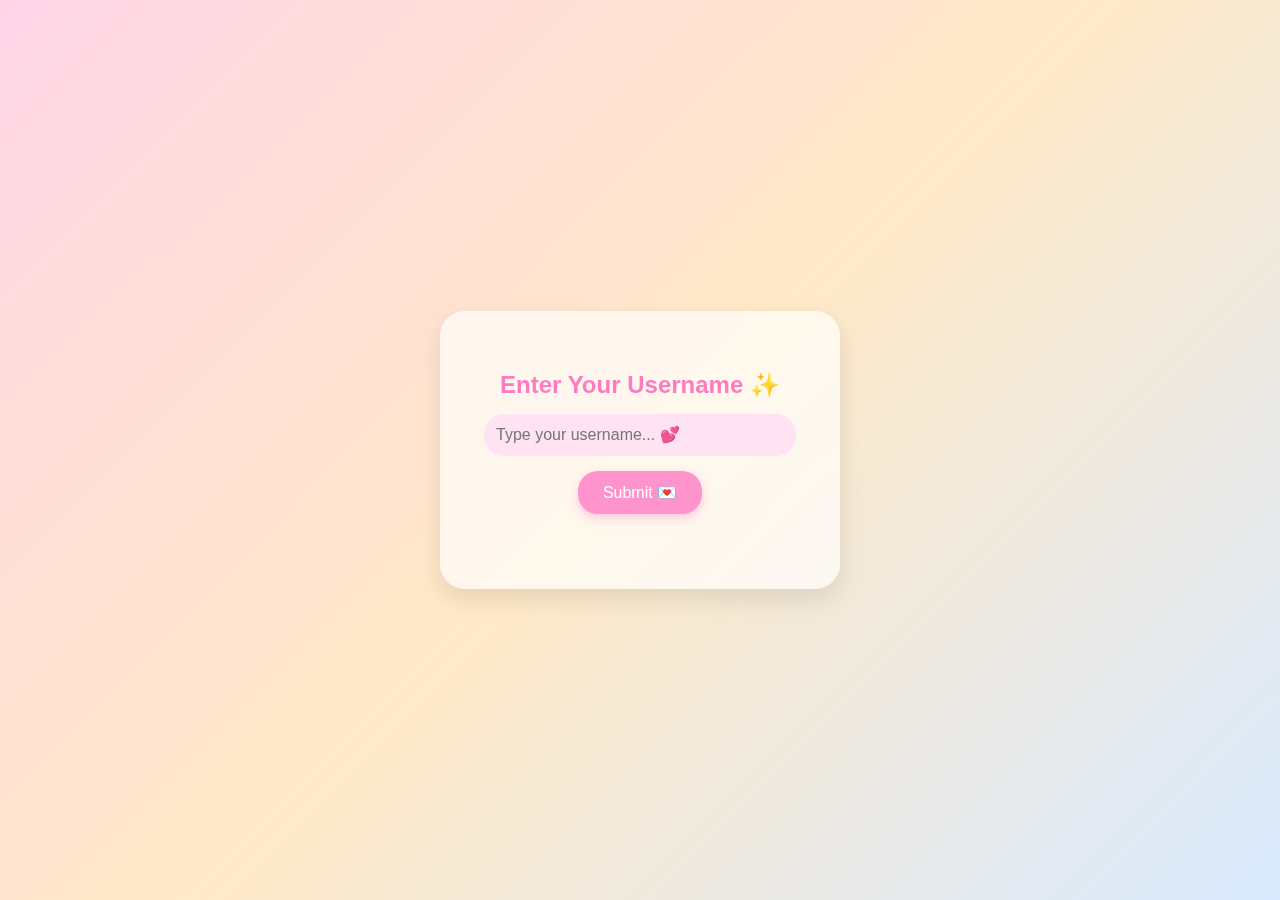
<file: index.html>
<!DOCTYPE html>
<html lang="en">

<head>
  <meta charset="UTF-8" />
  <meta name="viewport" content="width=device-width, initial-scale=1.0" />
  <title>My babyyy 💖</title>
  <link rel="stylesheet" href="css/styles.css" />
</head>

<body>

  <div class="container">
    <h2>Enter Your Username ✨</h2>
    <input id="username" type="text" placeholder="Type your username... 💕" />
    <button onclick="checkUser()">Submit 💌</button>
    <div id="message" class="message"></div>
  </div>

  <script src="js/main.js"></script>
</body>

</html>
</file>
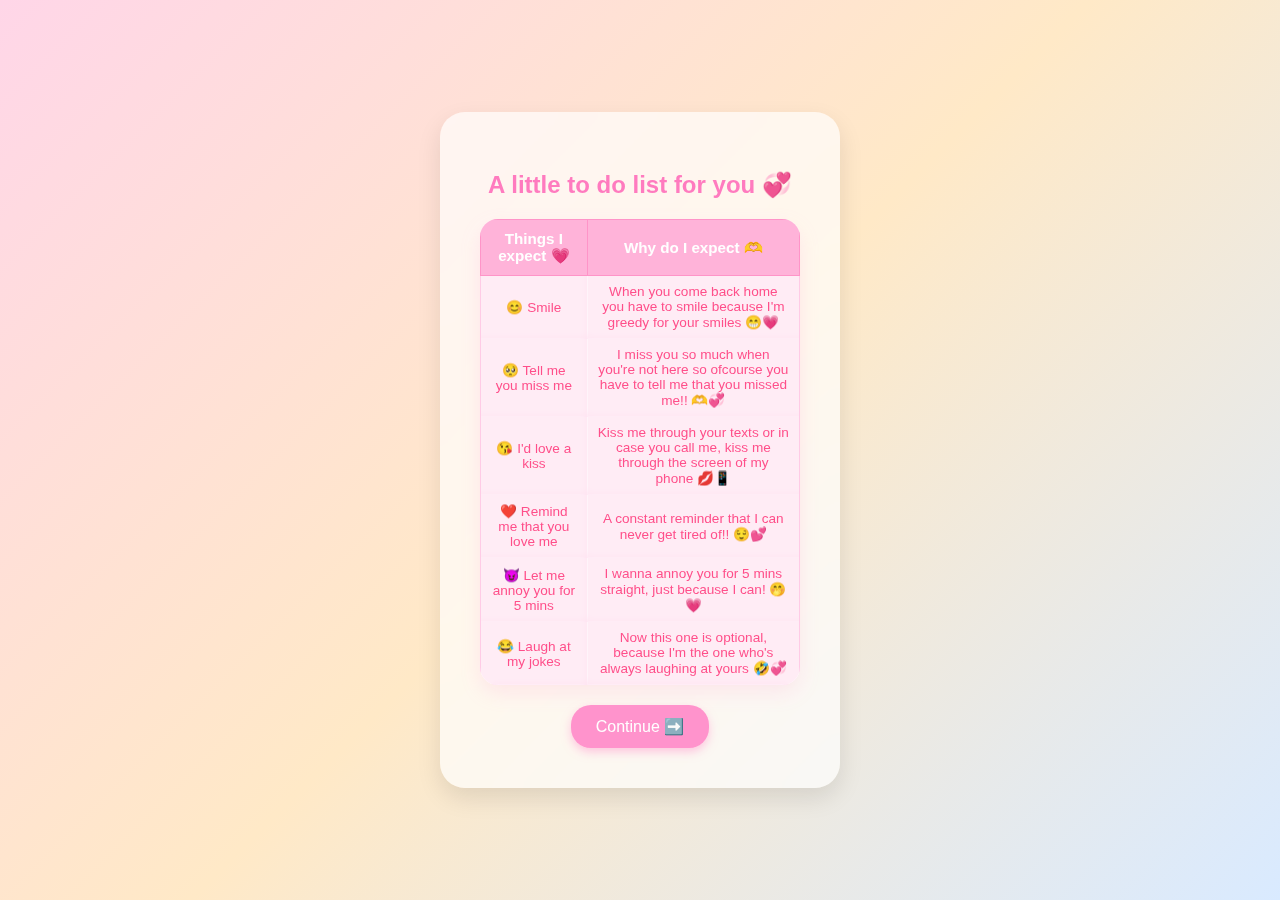
<file: fifth-page.html>
<!DOCTYPE html>
<html lang="en">

<head>
    <meta charset="UTF-8" />
    <meta name="viewport" content="width=device-width, initial-scale=1.0" />
    <title>For my baby 💗</title>
    <link rel="stylesheet" href="css/styles.css" />
</head>

<body>
    <div class="container">
        <h2>A little to do list for you 💞</h2>

        <table class="cute-table">
            <thead>
                <tr>
                    <th>Things I expect 💗</th>
                    <th>Why do I expect 🫶</th>
                </tr>
            </thead>

            <tbody>
                <tr>
                    <td>😊 Smile</td>
                    <td>When you come back home you have to smile because I'm greedy for your smiles 😁💗</td>
                </tr>
                <tr>
                    <td>🥺 Tell me you miss me</td>
                    <td>I miss you so much when you're not here so ofcourse you have to tell me that you missed me!!
                        🫶💞</td>
                </tr>
                <tr>
                    <td>😘 I'd love a kiss</td>
                    <td>Kiss me through your texts or in case you call me, kiss me through the screen of my phone 💋📱
                    </td>
                </tr>
                <tr>
                    <td>❤️ Remind me that you love me</td>
                    <td>A constant reminder that I can never get tired of!! 😌💕</td>
                </tr>
                <tr>
                    <td>😈 Let me annoy you for 5 mins</td>
                    <td>I wanna annoy you for 5 mins straight, just because I can! 🤭💗</td>
                </tr>
                <tr>
                    <td>😂 Laugh at my jokes</td>
                    <td>Now this one is optional, because I'm the one who's always laughing at yours 🤣💞</td>
                </tr>
            </tbody>

        </table>


        <button class="back-btn" onclick="window.location.href='sixth-page.html'">
            Continue ➡️
        </button>
    </div>
</body>

</html>
</file>
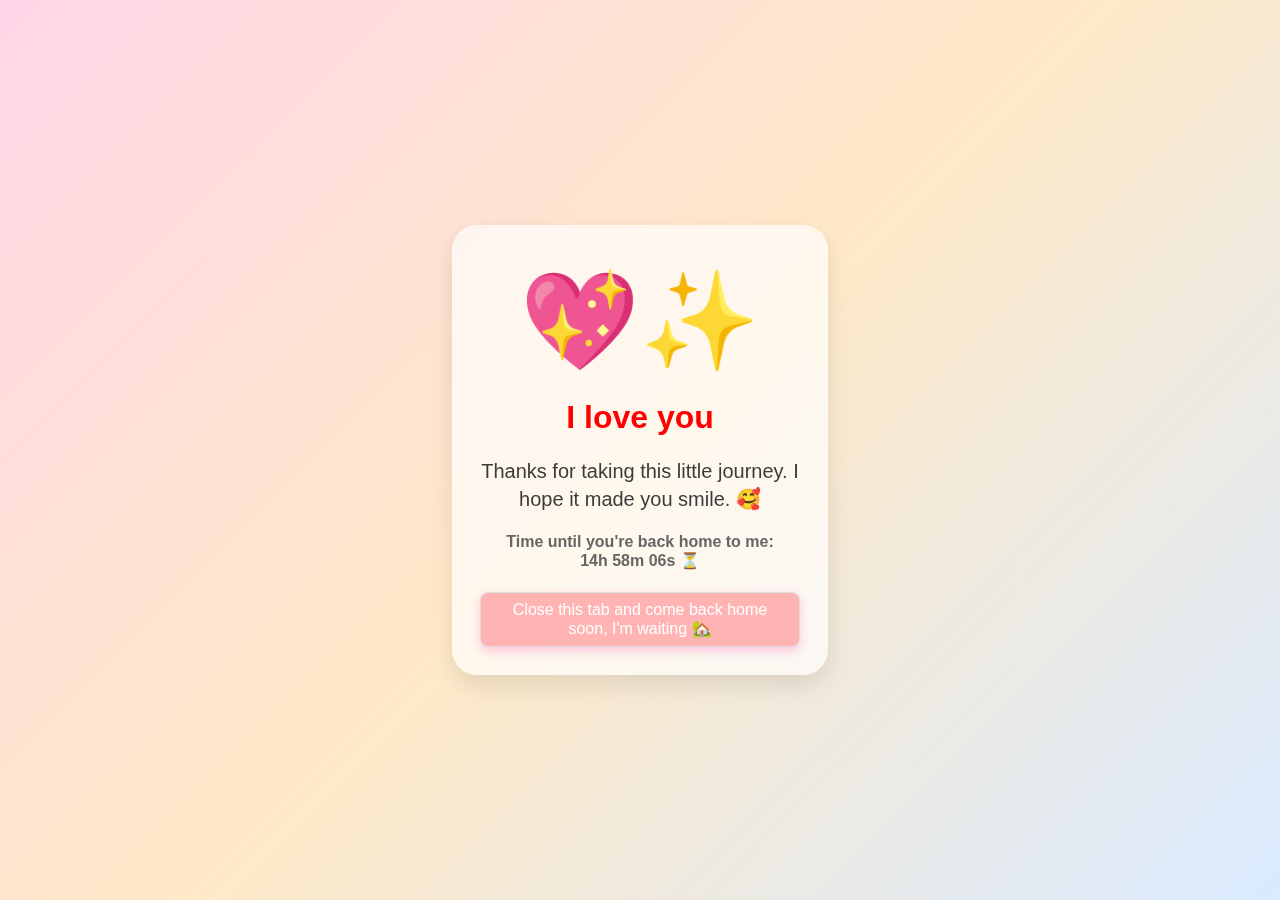
<file: final-page.html>
<!doctype html>
<html lang="en">
<head>
  <meta charset="utf-8" />
  <meta name="viewport" content="width=device-width,initial-scale=1" />
  <title>All Done — Final Page ✨</title>
  <link rel="stylesheet" href="css/styles.css" />
  <style>
    .final-wrap { max-width:680px; margin:48px auto; text-align:center; padding:28px; }
    .big-heart { font-size:96px; margin:12px 0; }
    .final-text { font-size:20px; color:#3b3b3b; line-height:1.4 }
    .small-note { margin-top:18px; color:#666; font-size:14px }
    .btn { margin-top:22px }
  </style>
</head>
<body>
  <div class="container final-wrap">
    <div class="big-heart">💖✨</div>
    <h1 style="color: red;">I love you</h1>
    <p class="final-text">Thanks for taking this little journey. I hope it made you smile. 🥰</p>

    <!-- Countdown timer until 2:30 PM IST -->
    <div id="countdown" class="small-note" style="margin-top:18px; font-weight:600; font-size:16px">Calculating time until 2:30 PM IST...</div>

    <button id="closeBtn" class="btn">Close this tab and come back home soon, I'm waiting 🏡</button>
    <div id="close-fallback" class="small-note" style="display:none; margin-top:12px">
      The browser prevented the tab from being closed automatically. You can <a href="index.html">go back home</a> or close this tab manually.
    </div>
  </div>

  <script>
    // Try to close the tab when the user clicks the button.
    // Browsers only allow window.close() for windows opened by script, so we provide a graceful fallback.
    (function(){
      var btn = document.getElementById('closeBtn');
      var fallback = document.getElementById('close-fallback');
      if (!btn) return;
      btn.addEventListener('click', function(){
        try {
          // First attempt
          window.close();
          // Some browsers block immediate close; try a secondary approach a short time later
          setTimeout(function(){
            if (!window.closed) {
              try {
                window.open('','_self');
                window.close();
              } catch (e) {
                // ignore
              }
            }
            // If still not closed, show fallback instructions
            setTimeout(function(){
              if (!window.closed && fallback) fallback.style.display = 'block';
            }, 200);
          }, 100);
        } catch (err) {
          if (fallback) fallback.style.display = 'block';
        }
      });
    })();

    // Countdown to 2:30 PM IST (India Standard Time, UTC+5:30)
    (function(){
      const el = document.getElementById('countdown');
      if (!el) return;

      const IST_OFFSET_MS = (5 * 60 + 30) * 60 * 1000; // +5:30 in ms

      function getMsUntilNextTarget() {
        const now = new Date();
        const nowUtcMs = now.getTime();

        // compute current time in IST by adding offset
        const nowIstMs = nowUtcMs + IST_OFFSET_MS;
        const nowIst = new Date(nowIstMs);

        // today's date components in IST
        const y = nowIst.getFullYear();
        const m = nowIst.getMonth();
        const d = nowIst.getDate();

        // compute UTC ms that correspond to IST 14:30 on that IST date
        // Date.UTC(...) produces ms for a UTC timestamp at the given Y/M/D/H/M
        // Subtracting IST_OFFSET_MS gives the UTC moment when IST shows 14:30
        let targetUtcMs = Date.UTC(y, m, d, 14, 30) - IST_OFFSET_MS;

        if (targetUtcMs <= nowUtcMs) {
          // already past today, target is tomorrow's 14:30 IST
          targetUtcMs += 24 * 60 * 60 * 1000;
        }

        return targetUtcMs - nowUtcMs;
      }

      let intervalId = null;
      function update() {
        const ms = getMsUntilNextTarget();
        if (ms <= 0) {
          el.textContent = "It's 2:30 PM IST — time's here! 🎉";
          if (intervalId) clearInterval(intervalId);
          return;
        }

        let remaining = ms;
        const hrs = Math.floor(remaining / (1000 * 60 * 60));
        remaining %= (1000 * 60 * 60);
        const mins = Math.floor(remaining / (1000 * 60));
        const secs = Math.floor((remaining % (1000 * 60)) / 1000);

        // format with leading zeros for minutes/seconds
        const mm = String(mins).padStart(2, '0');
        const ss = String(secs).padStart(2, '0');

        el.innerHTML = `Time until you're back home to me: <br>${hrs}h ${mm}m ${ss}s ⏳`;
      }

      update();
      intervalId = setInterval(update, 1000);
    })();
  </script>
 </body>
 </html>
</file>
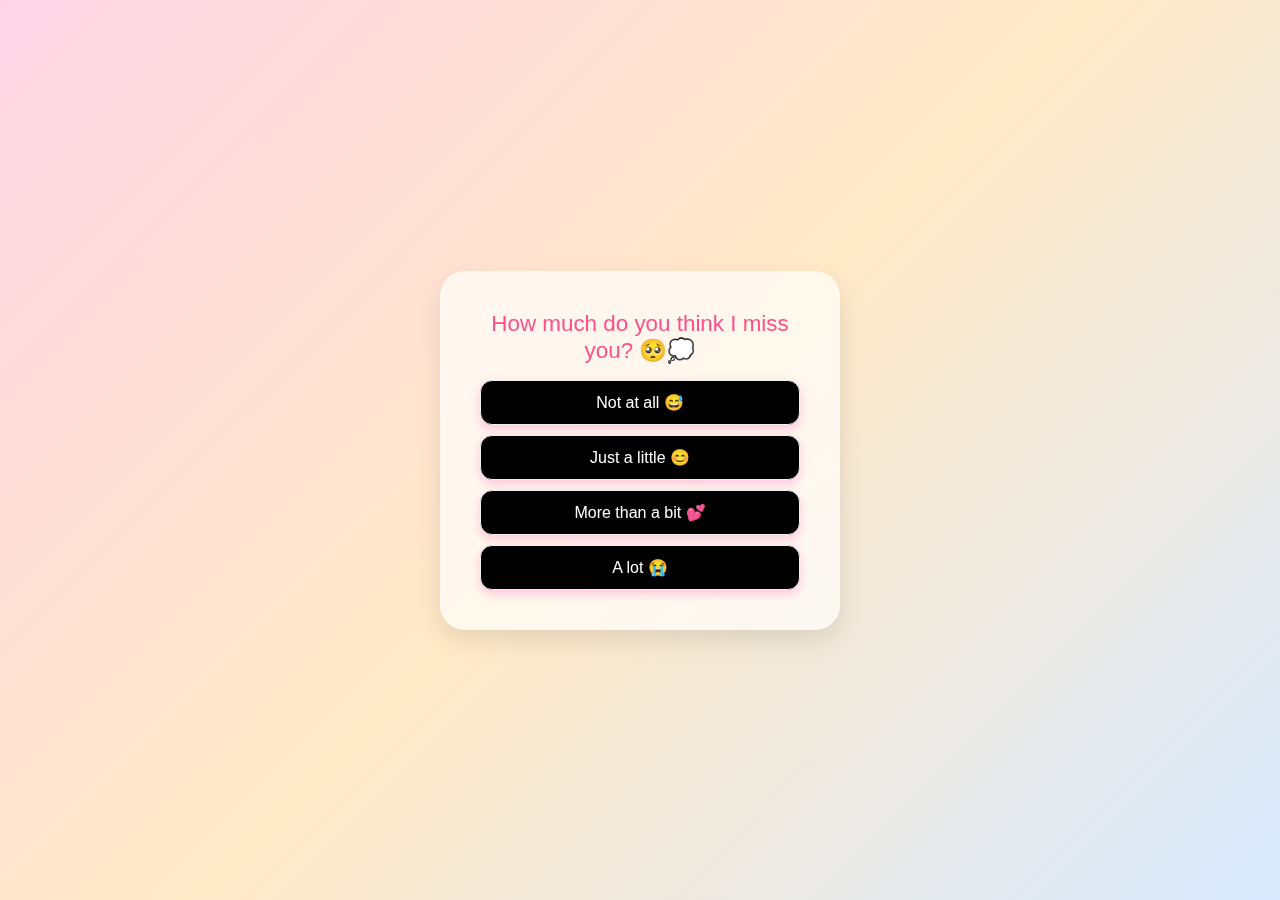
<file: fourth-page.html>
<!DOCTYPE html>
<html lang="en">

<head>
  <meta charset="UTF-8" />
  <meta name="viewport" content="width=device-width, initial-scale=1.0" />
  <title>My babyyy 💖</title>
  <link rel="stylesheet" href="css/styles.css" />
</head>

<body>
  <div class="container">
    <section id="lcq-container" class="lcq" aria-live="polite">
      <div class="question">How much do you think I miss you? 🥺💭</div>

      <div class="options" role="list">
        <button class="option" role="listitem">Not at all 😅</button>
        <button class="option" role="listitem">Just a little 😊</button>
        <button class="option" role="listitem">More than a bit 💕</button>
        <button class="option" role="listitem">A lot 😭</button>
      </div>

      <!-- Final congrats area (hidden initially) -->
      <div id="final-congrats" style="display:none; opacity:0; transition:opacity 620ms ease; margin-top:18px; text-align:center;">
        <div style="font-size:1.2rem; color:#92495f; font-weight:700;">Tum toh meri jaan ho 💖</div>
        <div style="margin-top:10px; color:black;">These options do not justify how much I miss you. I miss you so much
            that if I could, I would kiss you through the screen right now! When I see a dream and chase it, all I imagine
            is you in that dream and slowly, with every passing day, you have become my purpose and a future reality of 'us'
            has become my goal. I miss you so much that when you are not here, I make space on the side of me, so I can just feel you
            sitting with me and kissing my cheek or atleast offering me your cheek so I can kiss it. Oh gosh, I cannot even 
            begin to tell you how much I miss your smile and how that smile is responsible for shifting my energy into something
            so poetic and so innocent that I never wanna get out of that feeling. But most of all, I'm just proud to know you. I'm
            proud to be in your orbit. I'm proud to call you mine. You make me proud in all the big ways. I love you so much my baby.
        </div>
        <div style="margin-top:12px;"><button id="final-proceed" class="btn" style="margin-top:8px">Proceed ➡️</button></div>
      </div>

    </section>
  </div>

  <script src="js/main.js"></script>
  <script>
    (function(){
      const optsContainer = document.querySelector('.options');
      const options = optsContainer ? Array.from(optsContainer.querySelectorAll('.option')) : [];
      const final = document.getElementById('final-congrats');
      const finalBtn = document.getElementById('final-proceed');
      if (!optsContainer || options.length === 0) return;

      // Clone options to remove any handlers
      const clones = options.map(btn => {
        const clone = btn.cloneNode(true);
        btn.parentNode.replaceChild(clone, btn);
        return clone;
      });

      function showFinal() {
        optsContainer.style.transition = 'opacity 320ms ease';
        optsContainer.style.opacity = '0';
        setTimeout(() => { optsContainer.style.display = 'none'; }, 340);
        if (final) { final.style.display = 'block'; setTimeout(() => { final.style.opacity = '1'; }, 20); }
      }

      clones.forEach(c => c.addEventListener('click', (e) => {
        e.preventDefault();
        clones.forEach(x => x.disabled = true);
        showFinal();
      }));

  if (finalBtn) finalBtn.addEventListener('click', () => { window.location.href = 'fifth-page.html'; });
    })();
  </script>
</body>

</html>
</file>
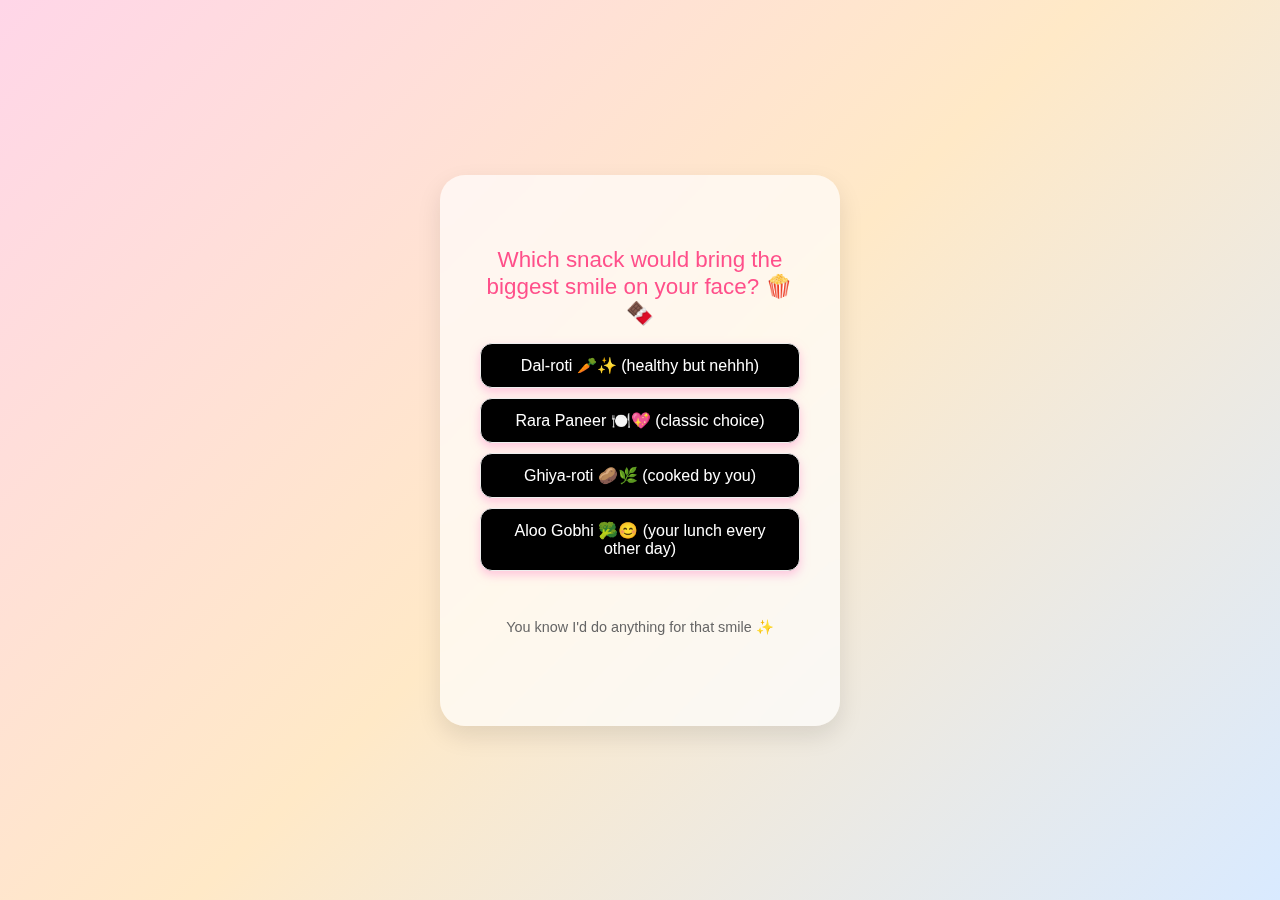
<file: second-page.html>
<!DOCTYPE html>
<html lang="en">

<head>
  <meta charset="UTF-8" />
  <meta name="viewport" content="width=device-width, initial-scale=1.0" />
  <title>My babyyy 💖</title>
  <link rel="stylesheet" href="css/styles.css" />
</head>

<body>
  <div class="container">
    <section id="mcq-container" class="mcq" aria-live="polite">
      <div class="question">Which snack would bring the biggest smile on your face? 🍿🍫</div>

      <div class="options" role="list">
        <button class="option" data-correct="false" role="listitem">Dal-roti 🥕✨ (healthy but nehhh)</button>
        <button class="option" data-correct="true" role="listitem">Rara Paneer 🍽️💖 (classic choice)</button>
        <button class="option" data-correct="false" role="listitem">Ghiya-roti 🥔🌿 (cooked by you)</button>
        <button class="option" data-correct="false" role="listitem">Aloo Gobhi 🥦😊 (your lunch every other day)</button>
      </div>

      <div id="mcq-message" class="mcq-message"></div>
      <div class="small-hint">You know I'd do anything for that smile ✨</div>

      <div class="actions">
        <button id="try-again" class="btn" style="display:none">Try Again 🔁</button>
      </div>
    </section>
  </div>

  <script src="js/main.js"></script>
</body>

</html>
</file>
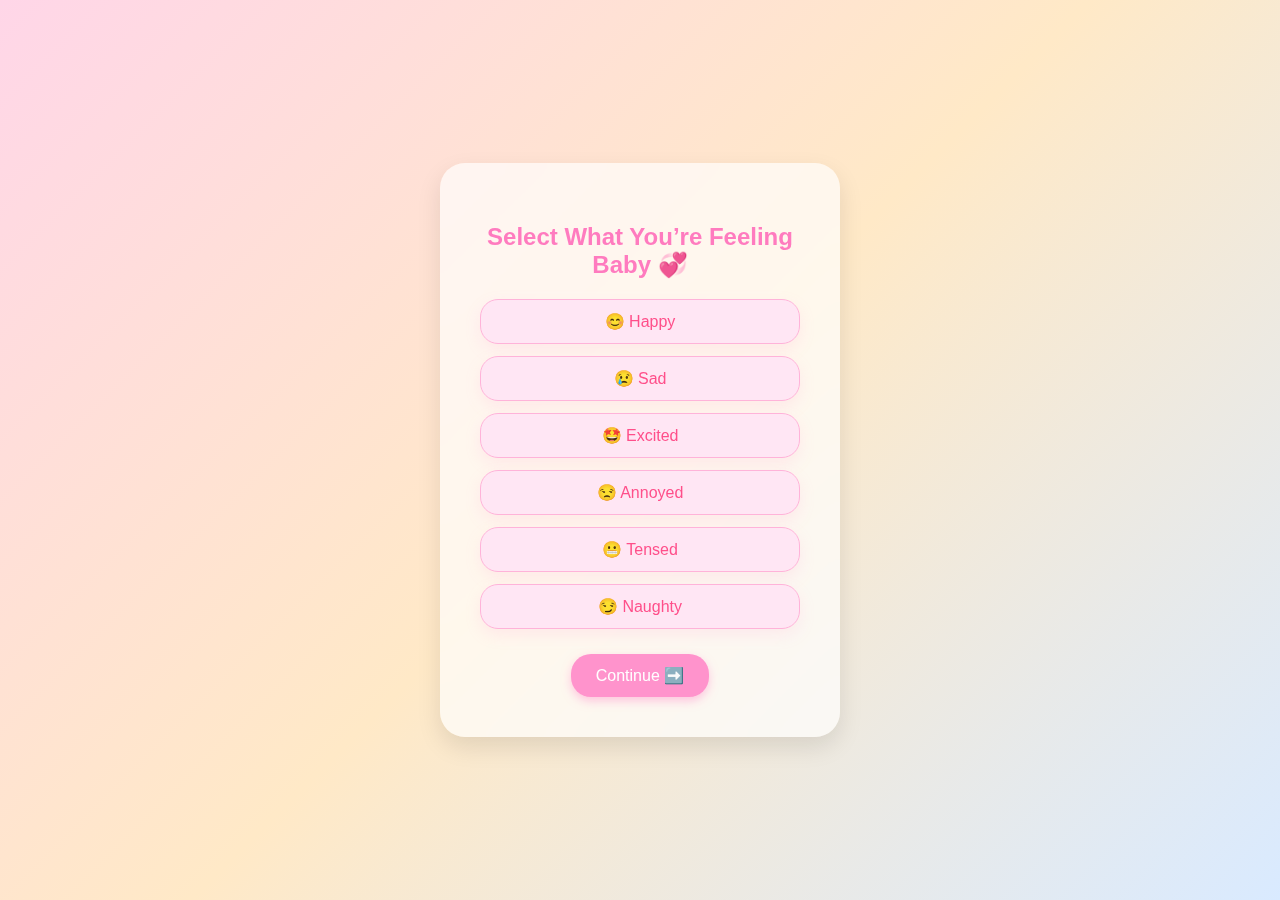
<file: sixth-page.html>
<!DOCTYPE html>
<html lang="en">

<head>
    <meta charset="UTF-8" />
    <meta name="viewport" content="width=device-width, initial-scale=1.0" />
    <title>Your Emotions Baby 💗</title>
    <link rel="stylesheet" href="css/styles.css" />

    <style>

        /* Smooth background transition */
        body {
            transition: background 0.6s ease;
        }
    </style>
</head>

<body>
    <div class="container">
        <h2>Select What You’re Feeling Baby 💞</h2>

        <div class="emotion-container">
            <button class="emotion-btn" data-emotion="happy">😊 Happy</button>
            <button class="emotion-btn" data-emotion="sad">😢 Sad</button>
            <button class="emotion-btn" data-emotion="excited">🤩 Excited</button>
            <button class="emotion-btn" data-emotion="annoyed">😒 Annoyed</button>
            <button class="emotion-btn" data-emotion="tensed">😬 Tensed</button>
            <button class="emotion-btn" data-emotion="naughty">😏 Naughty</button>
        </div>

        <div class="emotion-message" id="emotionMessage"></div>

        <button class="back-btn" style="margin-top: 25px;" onclick="window.location.href='final-page.html'">
            Continue ➡️
        </button>
    </div>

    <script>
        const msgBox = document.getElementById("emotionMessage");

        const emotions = {
            happy: {
                bg: "linear-gradient(135deg, #ffeaa7, #fab1a0)",
                text: "You know how happy I am when you are happy. Your happiness is literally the only thing I ever want and I am very happy that you are happy right now. I love you so so so much. I promise to always keep you and make you happy and your happiness is my first priority. Nothing else matters to me more than this. 🌞💛"
            },
            sad: {
                bg: "linear-gradient(135deg, #dfe6e9, #b2bec3)",
                text: "Aww babe, what happened? Just know that whatever it is you are feeling, just know that I am right there with you hugging you really really tight and over the side of your cheeks ready to kiss you the moment your eyes stop reading this text!! 🤍🥺"
            },
            excited: {
                bg: "linear-gradient(135deg, #ffbe76, #ff9f43)",
                text: "WHAT IS IT!!! PLEASE TELL ME. COME HOME SOON!! I CANT WAIT TO KNOW WHAT IS SO EXCITING (I love that you are excited about something, you are my jaan and you deserve to be excited and happy) 🤩🧡"
            },

            annoyed: {
                bg: "linear-gradient(135deg, #fab0b0, #ff7675)",
                text: "What happened my laado? Kya hua? What is bothering you? Please tell me if I can fix it. Just know that I am right here and you can always come jump into my arms and tell me everything, I will kiss you and listen to you. 😚💋"
            },
            tensed: {
                bg: "linear-gradient(135deg, #81ecec, #74b9ff)",
                dynamic: true
            },

            naughty: {
                bg: "linear-gradient(135deg, #ffb8e6, #ff6ec7)",
                text: "Really? You're feeling naughty???? Oh goddd!!!!!! Come home soon!! I can't wait to do things to you and with you!! 😈💗"
            }
        };

        document.querySelectorAll(".emotion-btn").forEach(btn => {
            btn.addEventListener("click", () => {
                const emotion = btn.dataset.emotion;
                document.body.style.background = emotions[emotion].bg;

                if (emotions[emotion].dynamic) {
                    const now = new Date();

                    // Target time for today → 2:30 PM IST
                    const target = new Date();
                    target.setHours(14, 30, 0, 0);

                    // If already past 2:30 PM today, target next day
                    if (now > target) {
                        target.setDate(target.getDate() + 1);
                    }

                    const diffMs = target - now;
                    const diffHours = Math.floor(diffMs / (1000 * 60 * 60));
                    const diffMinutes = Math.floor((diffMs % (1000 * 60 * 60)) / (1000 * 60));

                    const message = `Come home soon. Seeeee, just a little time is left now, only ${diffHours} hours and ${diffMinutes} minutes more. I can't wait for you to come back home!! 🤍💙`;

                    msgBox.innerText = message;
                } else {
                    msgBox.innerText = emotions[emotion].text;
                }

                msgBox.style.display = "block";

                setTimeout(() => {
                    msgBox.style.opacity = "1";
                }, 10);
            });
        });
    </script>
</body>

</html>
</file>
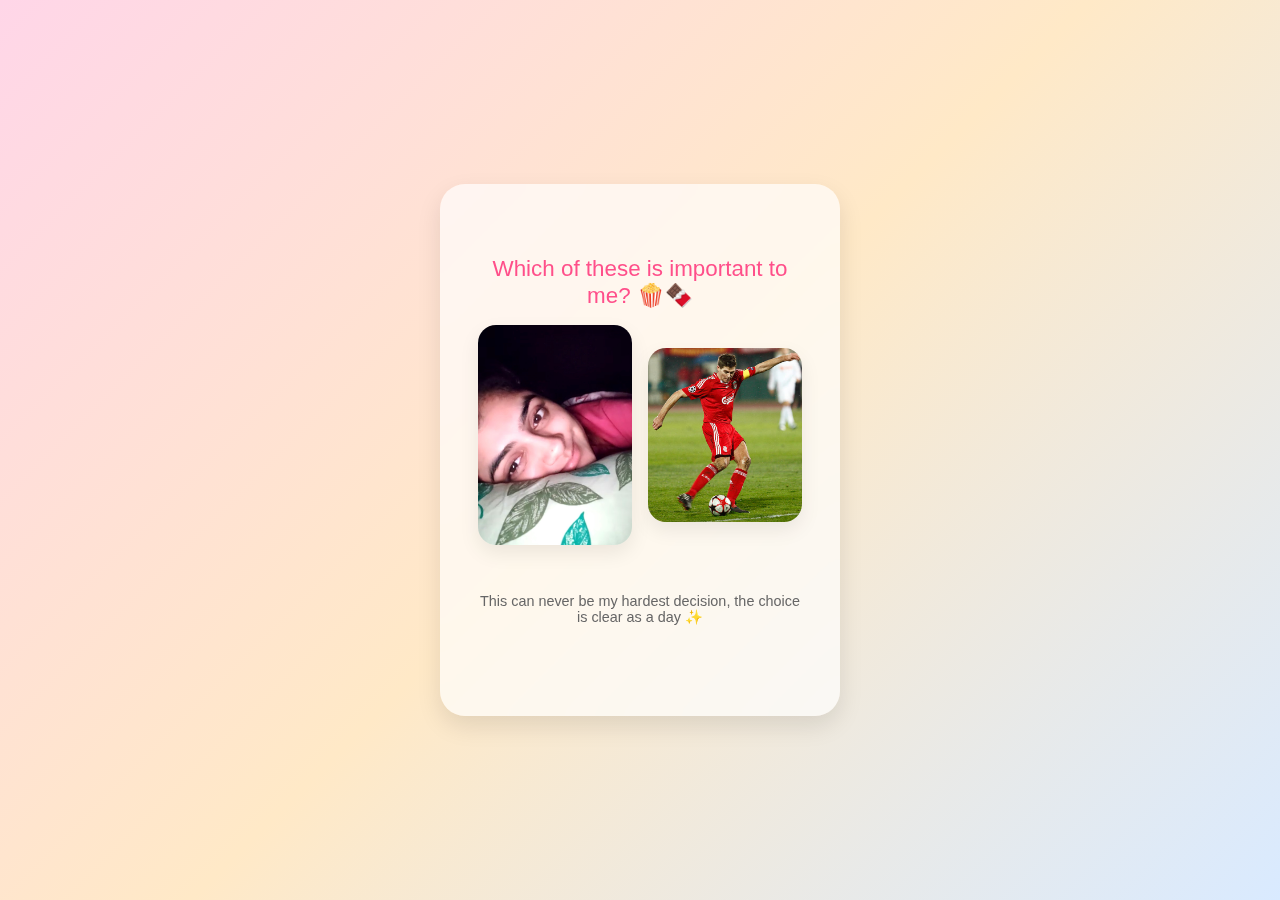
<file: third-page.html>
<!DOCTYPE html>
<html lang="en">

<head>
  <meta charset="UTF-8" />
  <meta name="viewport" content="width=device-width, initial-scale=1.0" />
  <title>My babyyy 💖</title>
  <link rel="stylesheet" href="css/styles.css" />
</head>

<body>
  <div class="container">
    <section id="mcq-container" class="mcq" aria-live="polite">
      <div class="question">Which of these is important to me? 🍿🍫</div>

      <div class="image-display" style="display:flex; gap:16px; justify-content:center; align-items:center;">
        <img src="img/IMG_7770.jpg" alt="left" style="width:48%; border-radius:18px; box-shadow:0 8px 20px rgba(0,0,0,0.08);" />
        <img src="img/istockphoto-472157047-612x612.jpg" alt="right" style="width:48%; border-radius:18px; box-shadow:0 8px 20px rgba(0,0,0,0.08);" />
      </div>

      <div id="mcq-message" class="mcq-message"></div>
      <div class="small-hint">This can never be my hardest decision, the choice is clear as a day ✨</div>

      <div class="actions">
        <button id="try-again" class="btn" style="display:none">Try Again 🔁</button>
        <button id="proceedBtn" class="btn" style="display:none; margin-left:8px">Proceed ➡️</button>
      </div>
    </section>
  </div>

  <script src="js/main.js"></script>
  <script>
    (function() {
      const leftImg = document.querySelector('.image-display img[alt="left"]');
      const rightImg = document.querySelector('.image-display img[alt="right"]');
      if (!leftImg || !rightImg) return;

      // images to rotate through when left image is clicked (will show each once)
      const images = [
        'istockphoto-472157047-612x612.jpg',
        'India-Cricketer-Virat-Kohli-batting-against-New-Zealand-2011-World-Cup-chennai-India.jpg.webp',
        'nutella-bomboloni-6157464.png.webp'
      ];

      // initialize rotateIndex so the first click advances to the next image
      const currentRight = (rightImg.src || '').split('/').pop();
  let rotateIndex = 0;
  const startIdx = images.indexOf(currentRight);
  if (startIdx >= 0) rotateIndex = (startIdx + 1) % images.length;
  else rotateIndex = 0;
  let allShown = false; // becomes true when we've displayed the last image

      // make right image inert to clicks
      rightImg.style.pointerEvents = 'none';

      // make left image look clickable
      leftImg.style.cursor = 'pointer';

      const msgEl = document.getElementById('mcq-message');
      const proceedBtn = document.getElementById('proceedBtn');

      leftImg.addEventListener('click', function handler() {
        // If not yet shown all images, advance the right image
        if (!allShown) {
          if (rotateIndex >= images.length) {
            // should not usually happen, but mark ready
            allShown = true;
            if (msgEl) msgEl.textContent = 'Last image shown — click the left image to finish.';
            return;
          }

          rightImg.src = 'img/' + images[rotateIndex];
          rotateIndex += 1;

          // if we've shown the last image, set flag and wait for next click to finalize
          if (rotateIndex >= images.length) {
            allShown = true;
            //if (msgEl) msgEl.textContent = 'Last image shown — click the left image to finish.';
            // do not remove handler; wait for user to click again
          }

          return;
        }

        // allShown === true and left image clicked: finalize (show message + proceed)
        if (msgEl) msgEl.textContent = 'I love you more than everything! 💖';
        if (proceedBtn) {
          proceedBtn.style.display = 'inline-block';
          proceedBtn.addEventListener('click', () => {
            window.location.href = 'fourth-page.html';
          });
        }
        // hide the right image and center/resize the left image
        try {
          rightImg.style.transition = 'opacity 240ms ease';
          rightImg.style.opacity = '0';
          setTimeout(() => { rightImg.style.display = 'none'; }, 250);
        } catch (e) {}
    // fade the left image in as it recenters and grows
    leftImg.style.transition = 'opacity 360ms ease, width 360ms ease, transform 360ms ease';
    leftImg.style.opacity = '0';
    leftImg.style.width = '80%';
    leftImg.style.display = 'block';
    leftImg.style.margin = '0 auto';
    leftImg.style.cursor = 'default';
    // trigger reflow then fade to visible
    void leftImg.offsetWidth;
    leftImg.style.opacity = '1';
        leftImg.removeEventListener('click', handler);
      });
    })();
  </script>
</body>

</html>
</file>
<file: css/styles.css>
body {
  margin: 0;
  padding: 0;
  background: linear-gradient(135deg, #ffd6e8, #ffe9c7, #d9eaff);
  height: 100vh;
  display: flex;
  justify-content: center;
  align-items: center;
  font-family: "Poppins", sans-serif;
}

.container {
  background: #ffffffaa;
  backdrop-filter: blur(10px);
  padding: 40px;
  border-radius: 25px;
  box-shadow: 0 10px 25px rgba(0, 0, 0, 0.1);
  text-align: center;
  width: 320px;
  animation: fadeIn 1.2s ease;
}

@keyframes fadeIn {
  from {
    opacity: 0;
    transform: translateY(20px);
  }

  to {
    opacity: 1;
    transform: translateY(0);
  }
}

h2 {
  color: #ff7bbf;
  margin-bottom: 15px;
  font-size: 24px;
  font-weight: 600;
}

input {
  width: 90%;
  padding: 12px;
  border: none;
  border-radius: 20px;
  outline: none;
  background: #ffe3f3;
  font-size: 16px;
  margin-bottom: 15px;
  transition: 0.3s ease;
}

input:focus {
  background: #ffd0eb;
}

button {
  padding: 12px 25px;
  background: #ff93cc;
  border: none;
  color: #fff;
  border-radius: 20px;
  cursor: pointer;
  font-size: 16px;
  box-shadow: 0 4px 10px rgba(255, 147, 204, 0.5);
  transition: 0.3s ease;
}

button:hover {
  background: #ff6eb7;
}

.message {
  margin-top: 15px;
  font-size: 15px;
  font-weight: 500;
  min-height: 20px;
  color: #ff4f8a;
}

.success {
  color: #37b24d;
}

.error {
  color: #ff4f8a;
}

.mcq {
  text-align: center;
  max-width: 640px;
  margin: 32px auto;
}

.question {
  font-size: 1.4rem;
  margin-bottom: 16px;
  color: #ff4f8a;
}

.options {
  display: flex;
  flex-direction: column;
  gap: 10px;
}

.option {
  padding: 12px 16px;
  border-radius: 12px;
  border: 1px solid #eee;
  background: black;
  cursor: pointer;
  font-size: 1rem;
}

.option.selected {
  box-shadow: 0 4px 12px rgba(0, 0, 0, 0.08);
  transform: translateY(-2px);
}

.option.correct {
  background: green;
  border-color: #8ee2b6;
}

.option.wrong {
  background: pink;
  border-color: #ffb3b3;
}

.mcq-message {
  margin-top: 14px;
  min-height: 24px;
  font-weight: 600;
}

.small-hint {
  margin-top: 10px;
  font-size: 0.9rem;
  color: #666;
}

.actions {
  margin-top: 18px;
  display: flex;
  gap: 10px;
  justify-content: center;
}

.btn {
  padding: 8px 12px;
  border-radius: 8px;
  background: #ffb3b3;
  border: 1px solid #ddd;
  cursor: pointer;
}

.pair-grid {
  display: flex;
  gap: 18px;
  justify-content: center;
  flex-wrap: wrap;
  margin-top: 12px;
}

.pair {
  flex: 0 1 260px;
  background: linear-gradient(180deg, rgba(255, 243, 250, 0.9), #fff);
  border-radius: 16px;
  padding: 12px;
  border: 1px solid rgba(255, 147, 204, 0.25);
  box-shadow: 0 8px 20px rgba(255, 147, 204, 0.08);
  cursor: pointer;
  transition: transform 180ms ease, box-shadow 180ms ease;
  text-align: center;
}

.pair:hover {
  transform: translateY(-6px);
  box-shadow: 0 14px 30px rgba(255, 147, 204, 0.12);
}

.pair-holder {
  display: flex;
  gap: 8px;
  align-items: center;
  justify-content: center;
}

.pair img {
  width: 48%;
  height: auto;
  border-radius: 10px;
  background: #fff0f6;
}

.path {
  font-family: monospace;
  font-size: 0.82rem;
  color: #ff4f8a;
  margin-top: 8px;
  word-break: break-all;
}

.compare-message {
  margin-top: 14px;
  font-weight: 700;
  color: #ff4f8a;
  min-height: 1.2em;
}

/* buttons: reuse site button styling but tweak for controls */
.controls {
  display: flex;
  gap: 10px;
  justify-content: center;
  margin-top: 16px;
}

.primary {
  background: #ff93cc;
  color: #fff;
  border-radius: 18px;
  padding: 10px 16px;
  border: none;
}

.primary:hover {
  background: #ff6eb7;
}

.reset {
  background: #fff;
  color: #ff4f8a;
  border: 1px solid rgba(255, 79, 138, 0.14);
  padding: 10px 14px;
  border-radius: 14px;
}

.swap {
  background: #fff3f8;
  color: #ff4f8a;
  border-radius: 14px;
  padding: 10px 14px;
  border: 1px solid rgba(255, 147, 204, 0.14);
}

@media (max-width: 740px) {
  .container.wide {
    width: 92%;
  }

  .pair {
    flex: 1 1 45%;
  }
}

.cute-table {
  margin-top: 20px;
  width: 100%;
  /* wider */
  max-width: 420px;
  /* increase if you want more width */
  border-collapse: collapse;
  font-size: 0.9rem;
  /* slightly smaller text = less height */
  border-radius: 18px;
  overflow: hidden;
  background: #fff6fb;
  box-shadow: 0 8px 20px rgba(255, 147, 204, 0.18);
  margin-bottom: 20px;
}

/* HEADER */
.cute-table thead {
  background: #ffb3d9;
  color: white;
}

.cute-table th {
  padding: 10px;
  /* reduced height */
  font-size: 0.95rem;
  /* smaller = shorter */
  border: 1px solid #ff94c8;
  text-align: center;
}

/* ROWS */
.cute-table td {
  padding: 8px 10px;
  /* was 18px, now way shorter */
  font-size: 0.85rem;
  /* smaller = compact */
  border: 1px solid #ffcbe6;
  text-align: center;
  color: #ff4f8a;
  background: rgba(255, 230, 242, 0.6);
  backdrop-filter: blur(3px);
}

.cute-table td:hover {
  background: #ffd6ec;
  transition: 0.3s ease;
  transform: scale(1.03);
}

.emotion-container {
  display: flex;
  flex-direction: column;
  gap: 12px;
  margin-top: 20px;
}

.emotion-btn {
  padding: 12px;
  background: #ffe6f4;
  border: 1px solid #ffb3d9;
  border-radius: 18px;
  cursor: pointer;
  font-size: 1rem;
  display: flex;
  justify-content: center;
  align-items: center;
  gap: 8px;
  color: #ff4f8a;
  transition: 0.3s ease;
  box-shadow: 0 6px 16px rgba(255, 147, 204, 0.15);
}

.emotion-btn:hover {
  background: #ffd0ec;
  transform: translateY(-4px);
}

.emotion-message {
  margin-top: 20px;
  padding: 16px;
  min-height: 60px;
  font-size: 0.95rem;
  color: #92495f;
  font-weight: 600;
  background: #fffafb;
  border-radius: 18px;
  box-shadow: 0 6px 16px rgba(255, 147, 204, 0.15);
  display: none;
  opacity: 0;
  transition: opacity 0.4s ease;
}
</file>
